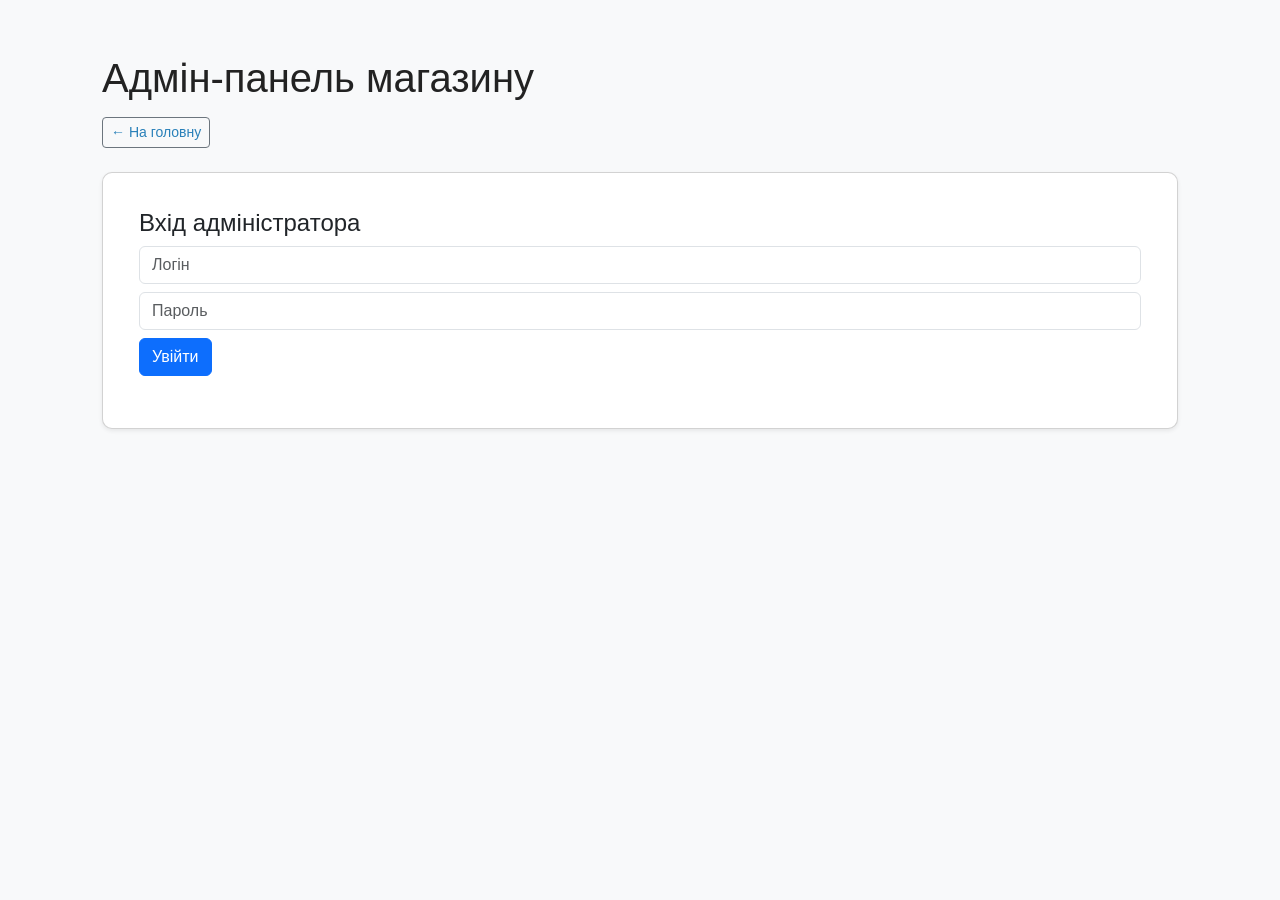
<file: project/admin.html>
<!DOCTYPE html>
<html lang="uk">

<head>
    <meta charset="UTF-8">
    <meta name="viewport" content="width=device-width, initial-scale=1.0">
    <title>Адмін-панель</title>
    <link href="https://cdn.jsdelivr.net/npm/bootstrap@5.3.3/dist/css/bootstrap.min.css" rel="stylesheet"
        integrity="sha384-QWTKZyjpPEjISv5WaRU9OFeRpok6YctnYmDr5pNlyT2bRjXh0JMhjY6hW+ALEwIH" crossorigin="anonymous">
    <link rel="stylesheet" href="css/admin.css">
</head>

<body class="bg-light">
    <div class="container py-4">
        <h1 class="display-6">Адмін-панель магазину</h1>
        <a href="index.html" class="back-link btn btn-outline-secondary btn-sm mb-4">← На головну</a>

        <section id="loginSection" class="box card shadow-sm">
            <div class="card-body">
            <h2 class="h4">Вхід адміністратора</h2>
            <input type="text" id="adminLogin" class="form-control mb-2" placeholder="Логін">
            <input type="password" id="adminPassword" class="form-control mb-2" placeholder="Пароль">
            <button id="loginBtn" class="btn btn-primary">Увійти</button>
            <p id="loginMessage"></p>
            </div>
        </section>

        <section id="adminSection" class="box hidden card shadow-sm">
            <div class="card-body">
            <div class="admin-top">
                <h2 class="h4 mb-0">Керування товарами</h2>
                <button onclick="logoutAdmin()" class="btn btn-danger btn-sm">Вийти</button>
            </div>

            <form id="productForm">
                <input type="hidden" id="productId">

                <input type="text" id="productName" class="form-control mb-2" placeholder="Назва інструменту" required>
                <input type="text" id="productCategory" class="form-control mb-2" placeholder="Категорія" required>
                <input type="text" id="productManufacturer" class="form-control mb-2" placeholder="Виробник" required>
                <input type="number" id="productPrice" class="form-control mb-2" placeholder="Ціна" required>
                <input type="text" id="productImage" class="form-control mb-2" placeholder="Шлях до зображення (images/...)" required>
                <textarea id="productDescription" class="form-control mb-2" placeholder="Опис"></textarea>

                <button type="submit" class="btn btn-primary">Зберегти товар</button>
            </form>

            <h3 class="h5 mt-4">Список товарів</h3>
            <div id="adminProductsList"></div>

            <section id="categorySection" class="admin-subsection">
                <h2 class="h5">Керування категоріями</h2>
                <form id="categoryForm" class="inline-form">
                    <input type="text" id="categoryName" class="form-control" placeholder="Назва категорії">
                    <button type="submit" class="btn btn-outline-primary">Додати категорію</button>
                </form>

                <h3 class="h5">Список категорій</h3>
                <div id="adminCategoriesList"></div>
            </section>
            </div>
        </section>
    </div>

    <script src="js/storage.js"></script>
    <script src="js/auth.js"></script>
    <script src="js/admin.js"></script>
    <script src="https://cdn.jsdelivr.net/npm/bootstrap@5.3.3/dist/js/bootstrap.bundle.min.js"
        integrity="sha384-YvpcrYf0tY3lHB60NNkmXc5s9fDVZLESaAA55NDzOxhy9GkcIdslK1eN7N6jIeHz"
        crossorigin="anonymous"></script>
</body>

</html>
</file>
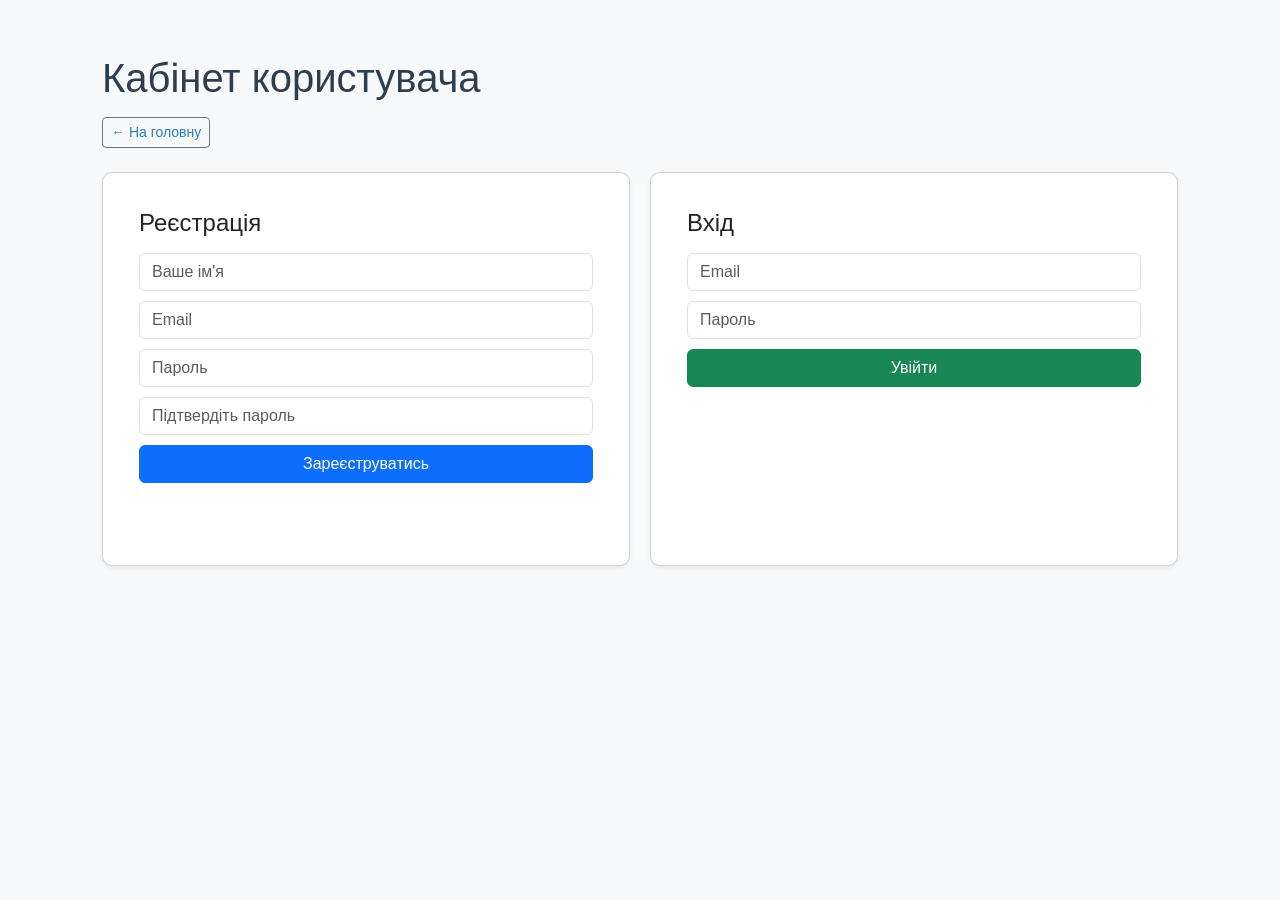
<file: project/user.html>
<!DOCTYPE html>
<html lang="uk">

<head>
    <meta charset="UTF-8">
    <meta name="viewport" content="width=device-width, initial-scale=1.0">
    <title>Кабінет користувача</title>
    <link href="https://cdn.jsdelivr.net/npm/bootstrap@5.3.3/dist/css/bootstrap.min.css" rel="stylesheet"
        integrity="sha384-QWTKZyjpPEjISv5WaRU9OFeRpok6YctnYmDr5pNlyT2bRjXh0JMhjY6hW+ALEwIH" crossorigin="anonymous">
    <link rel="stylesheet" href="css/user.css">
</head>

<body class="bg-light">
    <div class="container py-4">
        <h1 class="display-6">Кабінет користувача</h1>
        <a href="index.html" class="back-link btn btn-outline-secondary btn-sm mb-4">← На головну</a>

        <section id="authSection" class="grid-boxes">
            <div class="box card shadow-sm">
                <div class="card-body">
                <h2 class="h4">Реєстрація</h2>
                <form id="registerForm" class="form-block">
                    <input type="text" id="registerName" class="form-control" placeholder="Ваше ім'я">
                    <input type="email" id="registerEmail" class="form-control" placeholder="Email">
                    <input type="password" id="registerPassword" class="form-control" placeholder="Пароль">
                    <input type="password" id="registerConfirmPassword" class="form-control" placeholder="Підтвердіть пароль">
                    <button type="submit" class="btn btn-primary">Зареєструватись</button>
                </form>
                <p id="registerMessage" class="message"></p>
                </div>
            </div>

            <div class="box card shadow-sm">
                <div class="card-body">
                <h2 class="h4">Вхід</h2>
                <form id="loginForm" class="form-block">
                    <input type="email" id="loginEmail" class="form-control" placeholder="Email">
                    <input type="password" id="loginPassword" class="form-control" placeholder="Пароль">
                    <button type="submit" class="btn btn-success">Увійти</button>
                </form>
                <p id="loginMessage" class="message"></p>
                </div>
            </div>
        </section>

        <section id="accountSection" class="box hidden card shadow-sm">
            <div class="card-body">
            <div class="account-top">
                <div>
                    <h2 class="h4">Особистий кабінет</h2>
                    <p>Ім'я: <span id="profileName"></span></p>
                    <p>Email: <span id="profileEmail"></span></p>
                </div>
                <button id="logoutUserBtn" class="logout-btn btn btn-danger">Вийти</button>
            </div>

            <h3 class="h5">Мої замовлення</h3>
            <div id="userOrdersList"></div>
            </div>
        </section>
    </div>

    <script src="js/storage.js"></script>
    <script src="js/auth.js"></script>
    <script src="js/user.js"></script>
    <script src="https://cdn.jsdelivr.net/npm/bootstrap@5.3.3/dist/js/bootstrap.bundle.min.js"
        integrity="sha384-YvpcrYf0tY3lHB60NNkmXc5s9fDVZLESaAA55NDzOxhy9GkcIdslK1eN7N6jIeHz"
        crossorigin="anonymous"></script>
</body>

</html>
</file>
<file: project/css/admin.css>
* {
    margin: 0;
    padding: 0;
    box-sizing: border-box;
}

body {
    font-family: Arial, sans-serif;
    background: #f2f2f2;
    color: #222;
}

.container {
    width: 90%;
    max-width: 1100px;
    margin: 30px auto;
}

h1 {
    margin-bottom: 15px;
}

.back-link {
    display: inline-block;
    margin-bottom: 20px;
    text-decoration: none;
    color: #2980b9;
}

.box {
    background: white;
    padding: 20px;
    border-radius: 10px;
    margin-bottom: 20px;
}

.admin-subsection {
    margin-top: 30px;
    padding-top: 20px;
    border-top: 1px solid #e2e2e2;
}

.inline-form {
    display: flex;
    gap: 10px;
    flex-wrap: wrap;
    margin: 10px 0 20px;
}

.inline-form input {
    flex: 1;
    min-width: 220px;
}

.inline-form button {
    min-width: 180px;
}

.hidden {
    display: none;
}

#loginSection input:not(.form-control),
#loginSection button:not(.btn),
#productForm input:not(.form-control),
#productForm textarea:not(.form-control),
#productForm button:not(.btn) {
    width: 100%;
    padding: 10px;
    margin-bottom: 10px;
}

#loginSection button:not(.btn),
#productForm button:not(.btn) {
    background: #4a6fa5;
    color: white;
    border: none;
    cursor: pointer;
    border-radius: 6px;
}

.admin-top {
    display: flex;
    justify-content: space-between;
    align-items: center;
    margin-bottom: 20px;
}

.admin-top button:not(.btn) {
    background: #c0392b;
    color: white;
    border: none;
    padding: 10px 14px;
    cursor: pointer;
    border-radius: 6px;
}

.admin-card {
    border: 1px solid #ddd;
    padding: 15px;
    margin-bottom: 10px;
    border-radius: 8px;
    background: #fafafa;
}

.admin-category-card {
    display: flex;
    flex-direction: column;
    gap: 6px;
}

.admin-card button:not(.btn) {
    margin-right: 10px;
    margin-top: 10px;
    padding: 8px 12px;
    border: none;
    color: white;
    cursor: pointer;
    border-radius: 6px;
}

.edit-btn {
    background: #f39c12;
}

.delete-btn {
    background: #c0392b;
}
</file>
<file: project/css/user.css>
* {
    margin: 0;
    padding: 0;
    box-sizing: border-box;
}

body {
    font-family: Arial, sans-serif;
    background: #eef2f6;
    color: #2c3e50;
}

.container {
    width: 90%;
    max-width: 1100px;
    margin: 30px auto;
}

h1 {
    margin-bottom: 15px;
}

.back-link {
    display: inline-block;
    margin-bottom: 20px;
    text-decoration: none;
    color: #2980b9;
}

.box {
    background: white;
    padding: 20px;
    border-radius: 10px;
    margin-bottom: 20px;
    box-shadow: 0 4px 10px rgba(0, 0, 0, 0.08);
}

.grid-boxes {
    display: grid;
    grid-template-columns: repeat(auto-fit, minmax(280px, 1fr));
    gap: 20px;
}

.hidden {
    display: none;
}

.form-block {
    display: flex;
    flex-direction: column;
    gap: 10px;
    margin-top: 15px;
}

.form-block input:not(.form-control),
.form-block button:not(.btn) {
    width: 100%;
    padding: 10px;
    border-radius: 6px;
    border: 1px solid #d7dde5;
}

.form-block button:not(.btn),
.logout-btn:not(.btn) {
    background: #4a6fa5;
    color: white;
    border: none;
    cursor: pointer;
}

.form-block button:not(.btn):hover,
.logout-btn:not(.btn):hover {
    background: #3b5d8a;
}

.message {
    margin-top: 10px;
    min-height: 20px;
    color: #c0392b;
}

.account-top {
    display: flex;
    justify-content: space-between;
    gap: 15px;
    align-items: flex-start;
    margin-bottom: 20px;
}

.logout-btn {
    padding: 10px 14px;
    border-radius: 6px;
}

.user-order-card {
    border: 1px solid #dde3eb;
    background: #f9fbfd;
    border-radius: 8px;
    padding: 15px;
    margin-bottom: 10px;
}

.user-order-card h4 {
    margin-bottom: 8px;
}

@media screen and (max-width: 700px) {
    .account-top {
        flex-direction: column;
    }
}
</file>
